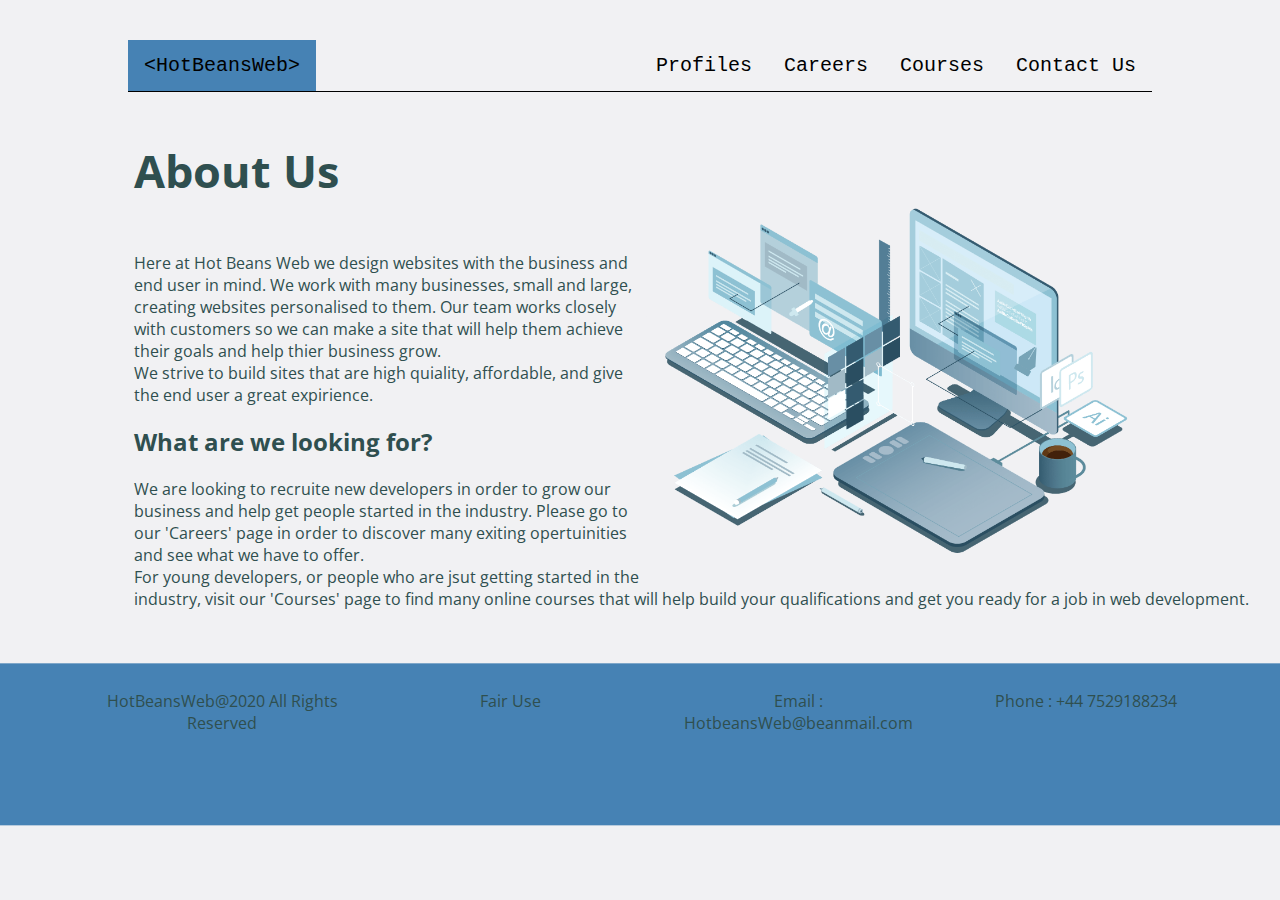
<file: index.html>
<!DOCTYPE html>
<head>
    <link rel="stylesheet" href="main.css">
    <link rel='stylesheet' media='screen and (max-width: 800px)' href='small.css' />
    <link rel="stylesheet" type="text/css" href="//fonts.googleapis.com/css?family=Open+Sans" />
    <meta name="viewport" content="width=device-width, initial-scale=1.0">
    <link rel="stylesheet" href="https://cdnjs.cloudflare.com/ajax/libs/font-awesome/4.7.0/css/font-awesome.min.css">
</head>
<html lang="en-UK">
    <title>Hot Beans Web</title>
    <body>
        <div class="navbar">
            <ul>
                <li style="float: left"><a href="index.html" class="active">&lt;HotBeansWeb&gt;</a></li>
                <li><a href="contact.index.html">Contact Us</a></li>
                <li><a href="courses.index.html">Courses</a></li>
                <li><a href="careers.index.html">Careers</a></li>
                <li><a href="profiles.index.html">Profiles</a></li>
            </ul> 
        </div>
        <div class="mobilenav">
            <div class="topnav">
            <a href="index.html" class="active" style="background-color: steelblue">&lt;HotBeansWeb&gt;</a>
            <div id="myLinks">
                <a href="profiles.index.html">Profiles</a>
                <a href="careers.index.html">Careers</a>
                <a href="courses.index.html">Courses</a>
                <a href="contact.index.html">Contact Us</a>
            </div>
            <a href="javascript:void(0);" class="icon" onclick="myFunction()">
            <i class="fa fa-bars"></i>
            </a>
            </div>
        </div>
        
        <div class="Home">
            <div class="Home-top">
                <img src="Wb.png">
                <h1>About Us</h1>
                <p>Here at Hot Beans Web we design websites with the business and end user in mind. We work with many businesses, small and large, creating websites personalised to them.
                Our team works closely  with customers so we can make a site that will help them achieve their goals and help thier business grow.
                <br> We strive to build sites that are high quiality, affordable, and give the end user a great expirience.</p>
                <h2>What are we looking for?</h2>
                <p>We are looking to recruite new developers in order to grow our business and help get people started in the industry.
                Please go to our 'Careers' page in order to discover many exiting opertuinities and see what we have to offer.
                <br>For young developers, or people who are jsut getting started in the industry, visit our 'Courses' page to find many online courses that will help build your qualifications and get you ready for a job in web development.
                </p>
            </div>
            <div class="Home-bottom">
                <div class="bottom-text"><p>HotBeansWeb@2020 All Rights Reserved</p></div>
                <div class="bottom-text"><p><a href="https://www.gov.uk/guidance/exceptions-to-copyright#teaching">Fair Use</a></p></div>
                <div class="bottom-text"><p>Email : HotbeansWeb@beanmail.com</p></div>
                <div class="bottom-text"><p>Phone : +44 7529188234</p></div>
                
            </div>
        </div>

        <script src="script.js">myFunction</script>
    </body>  
</html>
</file>
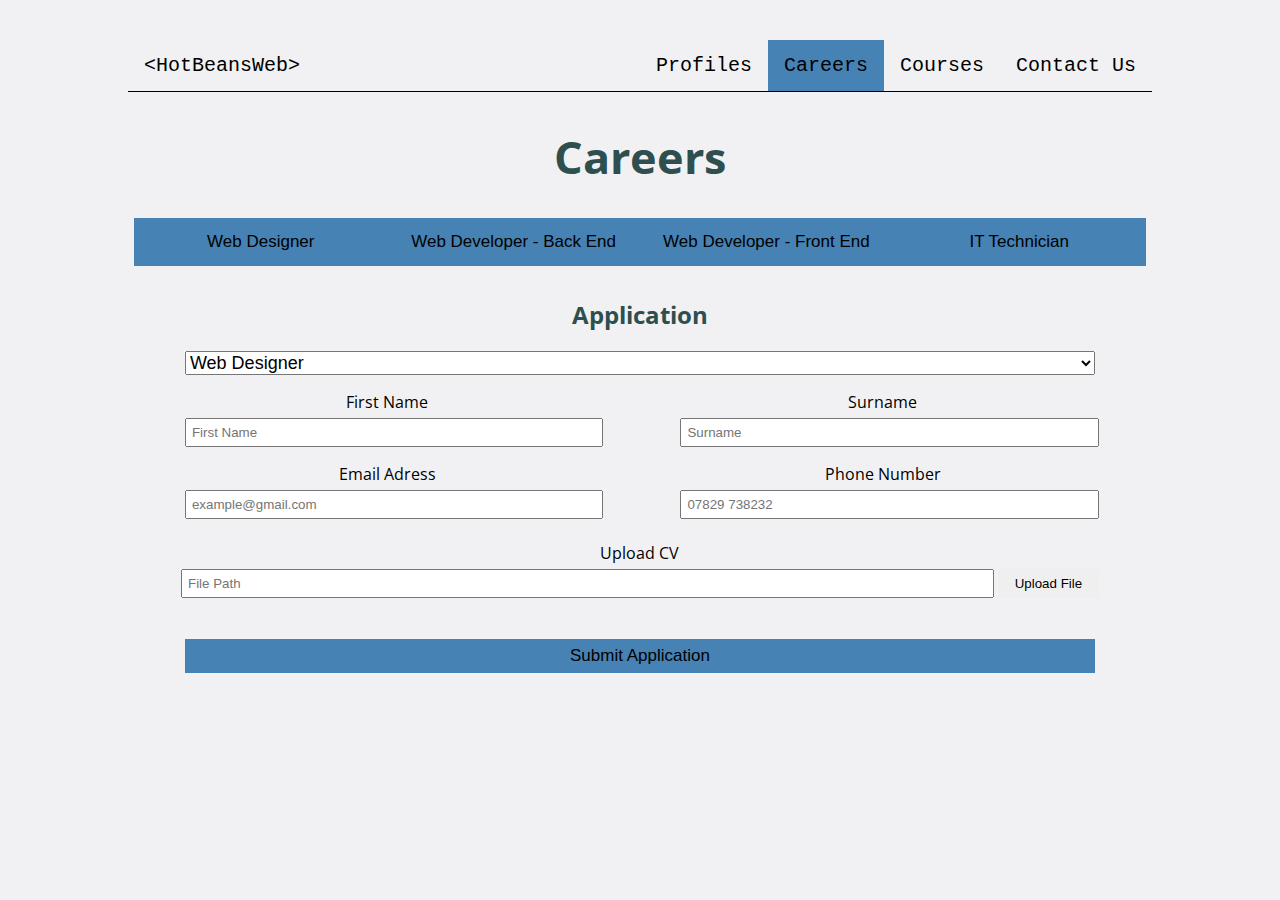
<file: careers.index.html>
<!DOCTYPE html>
<head>
    <link rel="stylesheet" href="main.css">
    <link rel='stylesheet' media='screen and (max-width: 800px)' href='small.css' />
    <link rel="stylesheet" type="text/css" href="//fonts.googleapis.com/css?family=Open+Sans"/>
        <link rel="stylesheet" href="https://cdnjs.cloudflare.com/ajax/libs/font-awesome/4.7.0/css/font-awesome.min.css">
</head>
<html lang="en-UK">
    <title>Careers</title>
    <body>
        <div class="navbar">
            <ul>
                <li style="float: left"><a href="index.html">&lt;HotBeansWeb&gt;</a></li>
                <li><a href="contact.index.html">Contact Us</a></li>
                <li><a href="courses.index.html">Courses</a></li>
                <li><a href="careers.index.html" class="active">Careers</a></li>
                <li><a href="profiles.index.html">Profiles</a></li>
            </ul> 
        </div>
        <div class="mobilenav">
            <div class="topnav">
            <a href="index.html" class="active" style="background-color: steelblue">&lt;HotBeansWeb&gt;</a>
            <div id="myLinks">
                <a href="profiles.index.html">Profiles</a>
                <a href="careers.index.html">Careers</a>
                <a href="courses.index.html">Courses</a>
                <a href="contact.index.html">Contact Us</a>
            </div>
            <a href="javascript:void(0);" class="icon" onclick="myFunction()">
            <i class="fa fa-bars"></i>
            </a>
            </div>
        </div>
        <div class="careers">
            <h1>Careers</h1>
            <div class="tab">
                <button class="tablinks" onclick="Job(event, 'WebDes')">Web Designer</button>
                <button class="tablinks" onclick="Job(event, 'WebDev-back')">Web Developer - Back End</button>
                <button class="tablinks" onclick="Job(event, 'WebDev-front')">Web Developer - Front End</button>
                <button class="tablinks" onclick="Job(event, 'ITTech')">IT Technician</button>
            </div>
            <div id="WebDes" class="tabcontent"  >
                <h3>Web Designer</h3>
                <p>Web Designers are responsible for designing a website, creating its look, layout and features. We are looking for web designers that can bring new, creative ideas to the table. You would be working closely with the rest of our development team and our customers to create and revamp innovative websites. </p>
                <h3>Experience</h3>
                <p>HTML<br>CSS<br>Adobe Illistrator<br>Adobe Photoshop</p>
            </div>

            <div id="WebDev-back" class="tabcontent">
                <h3>Web Developer - Back End</h3>
                <p>Back end developers are responsible for develpoing and maintaining the technology that powers wesbites servers and databases. You will be working with customers to understand thier needs, and comming up with effective and efficient coding solutions to meet them.</p> 
                <h3>Experience</h3>
                <p>HTML<br>JavaScript<br>PHP<br>SQL<br>Python</p>
            </div>

            <div id="WebDev-front" class="tabcontent">
                <h3>Web Developer - Front End</h3>
                <p>Front end developers bring the web designs to life by creating innovative user interfaces that give the best experience possible. They work closely with the desginers and back end developers to create a user interface that is visualy stunning and fufills its purpouse. </p>
                <h3>Experience</h3>
                <p>HTML<br>CSS<br>JavaScript<br>BootStrap</p>
            </div>
            <div id="ITTech" class="tabcontent">
                <h3>IT Technician</h3>
                <p>IT Technicians are vital to the business, maintaing our hardware and our networks to ensure they are always working properly and efficiently. IT techs must be able to diagnose and repair any problems with systems to ensure the business is running smoothly.</p>
                <h3>Experience</h3>
                <p>Degree in Computer Science / Relevant subject<br>Indepth Knowlege of Hardware and Software<br>Problem Solving Skills<br>Communication Skills<br>Prefered - Previous technician experience</p>
            </div>
            
            <script>
                function Job(evt, title) {
                    var i, tabcontent, tablinks;
                    tabcontent = document.getElementsByClassName("tabcontent");
                    for (i = 0; i < tabcontent.length; i++) {
                        tabcontent[i].style.display = "none";
                    }
                    tablinks = document.getElementsByClassName("tablinks");
                    for (i = 0; i < tablinks.length; i++) {
                        tablinks[i].className = tablinks[i].className.replace(" active", "");
                    }
                    document.getElementById(title).style.display = "block";
                    evt.currentTarget.className += " active";
                    }
            </script>
        </div>
        
        <div class="appform">
            <h2>Application</h2>
            <form>
                <select name="jobtile">
                    <option value="WebDesigner">Web Designer</option>
                    <option value="WebDev-Back">Web Developer - Back End</option>
                    <option value="WebDev-Front">Web Developer - Front End</option>
                    <option value="ITtech">IT Technician</option>
                </select><br>
                <div class="textincolumn-left">
                    <div class="textin">
                        First Name<br><input type="text" name="firstname" placeholder="First Name">
                    </div>
                    <div class="textin">
                        Email Adress<br><input type="text" name="email" placeholder="example@gmail.com">
                    </div>
                </div>
                <div class="textincolumn-right">
                    <div class="textin">
                        Surname<br><input type="text" name="surname" placeholder="Surname">
                    </div>
                    <div class="textin">
                        Phone Number <br><input type="text" name="phoneno" placeholder="07829 738232">
                    </div>
                </div>
                <div class="cv">
                    Upload CV<br>
                    <input id="txt" type = "text" placeholder="File Path" onclick ="javascript:document.getElementById('file').click();">
                    <input id="txt" type="button" value = "Upload File" 
                    onclick ="javascript:document.getElementById('file').click();">
                    <input id = "file" type="file" style='visibility: hidden;' name="img" onchange="ChangeText(this, 'txt');"/>
                </div>
                <input type="submit" value="Submit Application">
            </form>
        </div>
        
        <script src="script.js">myFunction, ChangeText</script>
    </body>   
</html>
</file>
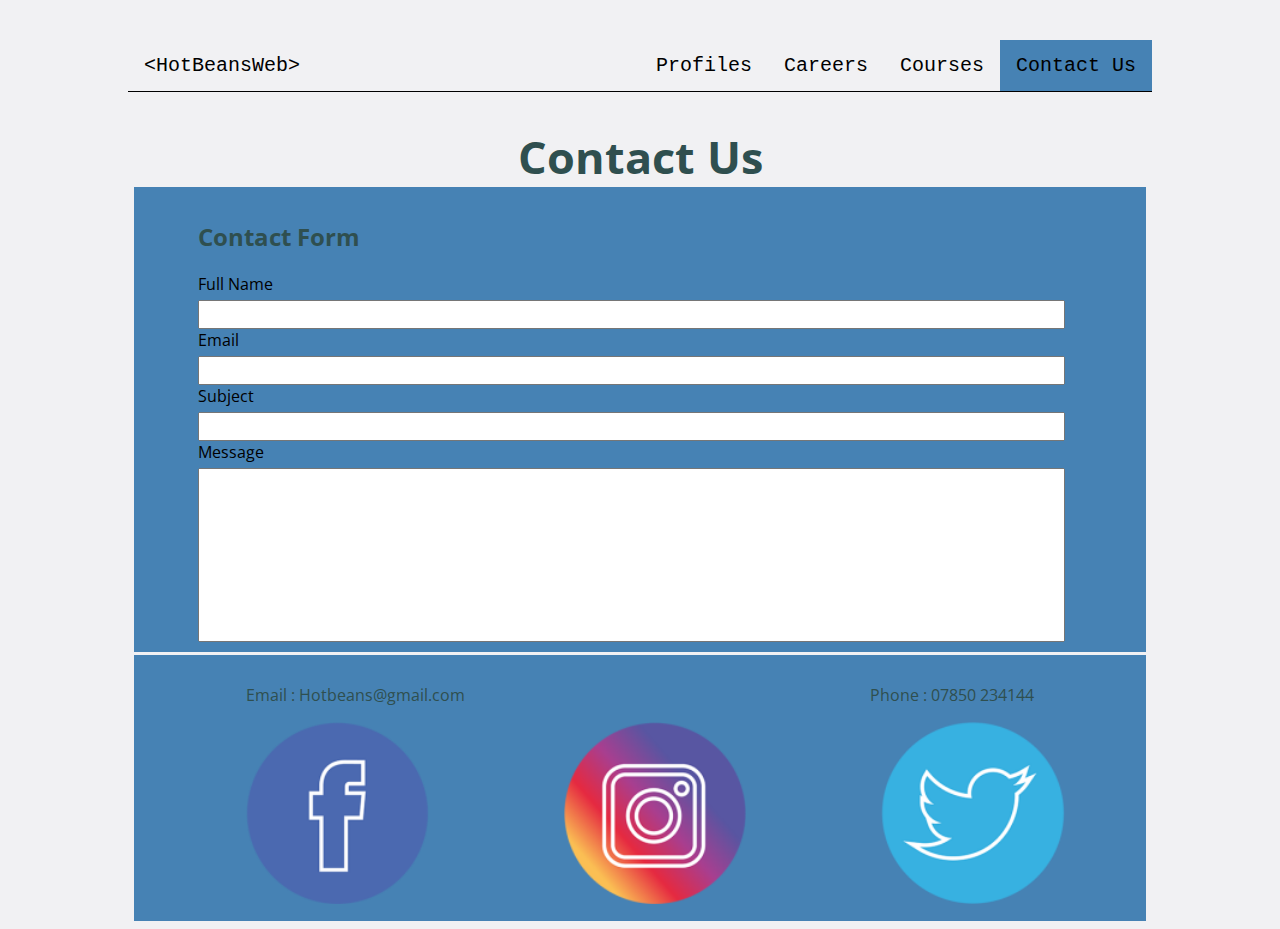
<file: contact.index.html>
<!DOCTYPE html>
<head>
    <link rel="stylesheet" href="main.css">
    <link rel='stylesheet' media='screen and (max-width: 800px)' href='small.css' />
    
    <link rel="stylesheet" type="text/css" href="//fonts.googleapis.com/css?family=Open+Sans" />
    <link rel="stylesheet" href="https://cdnjs.cloudflare.com/ajax/libs/font-awesome/4.7.0/css/font-awesome.min.css">
</head>
<html lang="en-UK">
    <title>Contact Us</title>
    <body>
        <div class="navbar">
            <ul>
                <li id="head" style="float: left"><a href="index.html">&lt;HotBeansWeb&gt;</a></li>
                <li><a href="contact.index.html" class="active" >Contact Us</a></li>
                <li><a href="courses.index.html">Courses</a></li>
                <li><a href="careers.index.html">Careers</a></li>
                <li><a href="profiles.index.html">Profiles</a></li>
            </ul> 
        </div>
        <div class="mobilenav">
            <div class="topnav">
            <a href="index.html" class="active" style="background-color: steelblue">&lt;HotBeansWeb&gt;</a>
            <div id="myLinks">
                <a href="profiles.index.html">Profiles</a>
                <a href="careers.index.html">Careers</a>
                <a href="courses.index.html">Courses</a>
                <a href="contact.index.html">Contact Us</a>
            </div>
            <a href="javascript:void(0);" class="icon" onclick="myFunction()">
            <i class="fa fa-bars"></i>
            </a>
            </div>
        </div>
        <div class="Contact">
            <div class="head">
                 <h1>Contact Us</h1>
            </div>
            
            <div class="ContactForm">
                <form>
                    <h2>Contact Form</h2>
                    Full Name<br><input type="text" name="Fullname"><br>
                    Email<br><input type="email" name="Email"><br>
                    Subject<br><input type="text" name="Subject"><br>
                    Message<br><input type="text" name="message" style="padding-bottom: 150px"><br>
                </form>
            </div>
            
            <div class="Contact-info">
                <div class="eandp">
                    <p>Email : Hotbeans@gmail.com</p>
                    <p>Phone : 07850 234144</p>
                </div>

                <div class="Contact-social">    
                    <a href="https://www.facebook.com/"><img src="facebook.png"></a>
                    <a href="https://www.instagram.com/?hl=en"><img src="Instagram.png"></a>
                    <a href="https://twitter.com/"><img src="Twitter.png"></a>
            </div>
            </div>
            
        </div>
        <script src="script.js">myFunction</script>
    </body>   
</html>
</file>
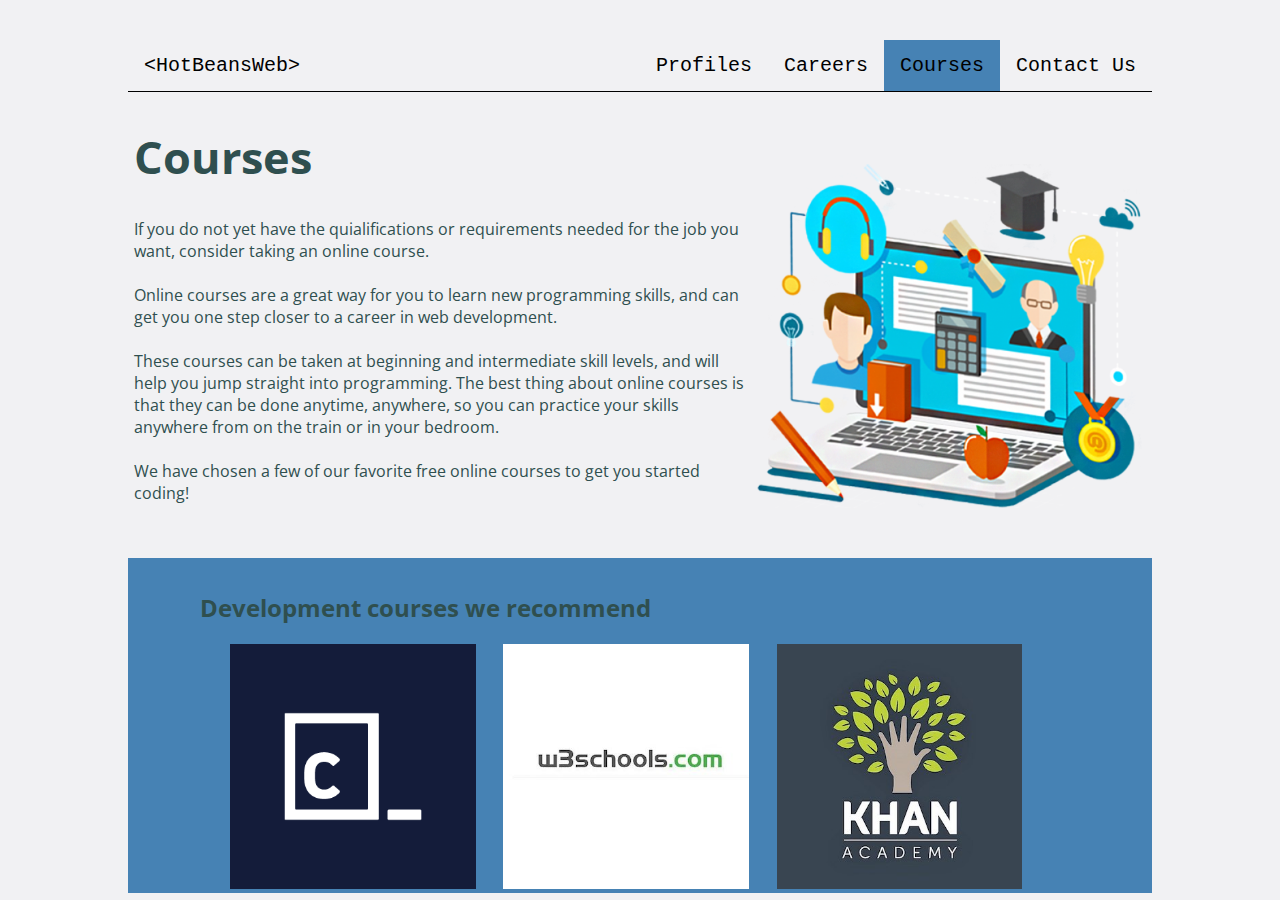
<file: courses.index.html>
<!DOCTYPE html>
<head>
    <link rel="stylesheet" href="main.css">
    <link rel='stylesheet' media='screen and (max-width: 800px)' href='small.css' />
    
    <link rel="stylesheet" type="text/css" href="//fonts.googleapis.com/css?family=Open+Sans"/>
    <link rel="stylesheet" href="https://cdnjs.cloudflare.com/ajax/libs/font-awesome/4.7.0/css/font-awesome.min.css">
</head>
<html lang="en-UK">
    <title>Courses</title>
    <body>
        <div class="navbar">
            <ul>
                <li style="float: left"><a href="index.html">&lt;HotBeansWeb&gt;</a></li>
                <li><a href="contact.index.html">Contact Us</a></li>
                <li><a href="courses.index.html" class="active">Courses</a></li>
                <li><a href="careers.index.html">Careers</a></li>
                <li><a href="profiles.index.html">Profiles</a></li>
            </ul> 
        </div>
        <div class="mobilenav">
            <div class="topnav">
            <a href="index.html" class="active" style="background-color: steelblue">&lt;HotBeansWeb&gt;</a>
            <div id="myLinks">
                <a href="profiles.index.html">Profiles</a>
                <a href="careers.index.html">Careers</a>
                <a href="courses.index.html">Courses</a>
                <a href="contact.index.html">Contact Us</a>
            </div>
            <a href="javascript:void(0);" class="icon" onclick="myFunction()">
            <i class="fa fa-bars"></i>
            </a>
            </div>
        </div>

        <div class="Courses">
            <div class="Courses-top">
                <img src="courses_img.png" style="width: 400px">
                <h1>Courses</h1>
                <p>If you do not yet have the quialifications or requirements needed for the job you want, consider taking an online course. <br><br>Online courses are a great way for you to learn new programming skills, and can get you one step closer to a career in web development.<br><br> These courses can be taken at beginning and intermediate skill levels, and will help you jump straight into programming. The best thing about online courses is that they can be done anytime, anywhere, so you can practice your skills anywhere from on the train or in your bedroom.  <br><br>We have chosen a few of our favorite free online courses to get you started coding!</p>
                
            </div>
            
            <div class="Courses-bottom">
                <h2>Development courses we recommend</h2>
                <div class="Courses-links">
                    <a href="https://www.codecademy.com/"><img src="Codeacadamy.png"></a>
                    <a href="https://www.w3schools.com"><img src="W3Schools.jpg"></a>
                    <a href="https://www.khanacademy.org/"><img src="khanacademy.jpg"></a>
                </div>
            </div>
        </div>
<script src="script.js">myFunction</script>
    </body>   
</html>
</file>
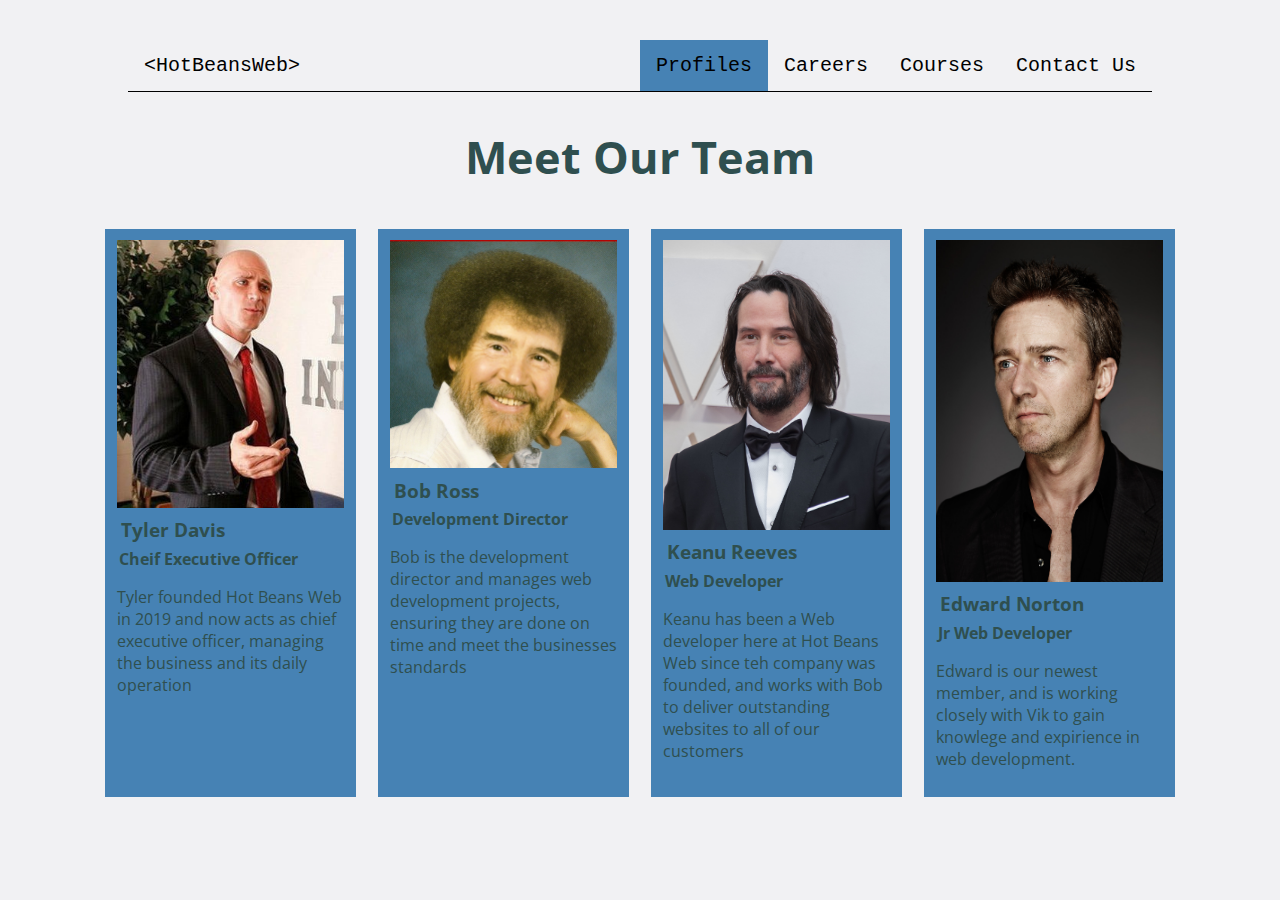
<file: profiles.index.html>
<!DOCTYPE html>
<head>
    <link rel="stylesheet" href="main.css">
    <link rel='stylesheet' media='screen and (max-width: 800px)' href='small.css' />
    
    <link rel="stylesheet" type="text/css" href="//fonts.googleapis.com/css?family=Open+Sans"/>
    <link rel="stylesheet" href="https://cdnjs.cloudflare.com/ajax/libs/font-awesome/4.7.0/css/font-awesome.min.css">
    
</head>
<html lang="en-UK">
    <title>Profiles</title>
    <body>
        <div class="navbar">
            <ul>
                <li style="float: left"><a href="index.html">&lt;HotBeansWeb&gt;</a></li>
                <li><a href="contact.index.html">Contact Us</a></li>
                <li><a href="courses.index.html">Courses</a></li>
                <li><a href="careers.index.html">Careers</a></li>
                <li><a href="profiles.index.html" class="active">Profiles</a></li>
            </ul> 
        </div>
        <div class="mobilenav">
            <div class="topnav">
            <a href="index.html" class="active" style="background-color: steelblue">&lt;HotBeansWeb&gt;</a>
            <div id="myLinks">
                <a href="profiles.index.html">Profiles</a>
                <a href="careers.index.html">Careers</a>
                <a href="courses.index.html">Courses</a>
                <a href="contact.index.html">Contact Us</a>
            </div>
            <a href="javascript:void(0);" class="icon" onclick="myFunction()">
            <i class="fa fa-bars"></i>
            </a>
            </div>
        </div>
        <div class="Profiles">
            <div class="head">
                 <h1>Meet Our Team</h1>
            </div>
            <div class="Profiles-row">  
                <div class="profile">
                    <img src="Tyler.jpg">
                    <div class="description">
                        <h4>Tyler Davis</h4>
                        <h5>Cheif Executive Officer</h5>
                        <p>Tyler founded Hot Beans Web in 2019 and now acts as chief executive officer, managing the business and its daily operation</p>
                    </div>
                </div>
                <div class="profile" >
                    <img src="bob.jpg">
                    <div class="description">
                        <h4>Bob Ross</h4>
                        <h5>Development Director</h5>
                        <p>Bob is the development director and manages web development projects, ensuring they are done on time and meet the businesses standards</p>
                    </div>
                </div>
                <div class="profile">
                    <img src="reeves.jpg">
                    <div class="description">
                        <h4>Keanu Reeves</h4>
                        <h5>Web Developer</h5>
                        <p>Keanu has been a Web developer here at Hot Beans Web since teh company was founded, and works with Bob to deliver outstanding websites to all of our customers</p>
                    </div>
                </div>
                <div class="profile">
                    <img src="norton.jpg">
                    <div class="description">
                        <h4>Edward Norton</h4>
                        <h5>Jr Web Developer</h5>
                        <p>Edward is our newest member, and is working closely with Vik to gain knowlege and expirience in web development. </p>
                    </div>
                </div>
            </div>
        </div>
        <script src="script.js">myFunction</script>
    </body>   
</html>
</file>
<file: main.css>
body{
    background-color: #f1f1f3
}



h1 { 
    font-family: "Open Sans"; font-size: 45px; font-style: normal;
    color: darkslategrey;   
}
h2 {
    color : darkslategrey;
    font-family: "Open Sans"; font-style: normal;
}

h4{
    color: darkslategrey;
    font-family: "Open Sans"; font-style: normal;
}
h5{
    color: darkslategrey;
    font-family: "Open Sans"; font-style: normal;
}
p {
    color: darkslategrey;
    font-family: "Open Sans"; font-style: normal;
}




@media only screen and (min-width:881px){
    /*Navigation*/
    ul {
        list-style-type: none;
        padding: 0;
        overflow:hidden;
        width: 80%;
        position: fixed;
        left: 50%;
        transform: translate(-50%);
        border-bottom: 1px solid black;
        margin: 0;
        top:0;
        padding-top: 40px;
        background-color: #f1f1f3
    }
    li {
        float: right;
    }

    li a {
        display: block;
        text-align: center;
        padding: 14px 16px;
        text-decoration: none;
        font-family: "Courier New", Courier, monospace;
        font-size: 20px;
        color: black;
    }
    li a:hover{
        background-color: steelblue;
    }
    li a.active{
        background-color: steelblue;
    }
    .topnav{
        display: none;
    }
    
    /*Home*/
    .Home{
        margin-top: 140px;
    }
    .Home h1{
        margin-left :10%;
        margin-bottom: 4%;
    }
    .Home p{
        margin-left: 10%;
    }
    .Home-top h2{
        margin-left: 10%;
    }
    .Home a{
        text-decoration: none;
        color: darkslategray;
    }
    .Home-bottom{
        position: absolute;
        left: 50%;
        transform: translate(-50%,7%);
        width: 90%;
        padding-left: 5%;
        padding-right: 5%;
        height: 18%;
        margin-top: 2%;
        background-color: steelblue;
        display: flex;
        flex-direction: row;
        justify-content: center; 
    }  
    .bottom-text{
        margin-top: 1%;
        width: 350px;
        text-align: center
    }
    
    .Home-top img{
        float: right;
        width:500px;
        margin-right: 10%;
        padding-top: 3%;
    }
    /*Profiles*/
    .Profiles { 
        margin-top: 10%;
    }
    .Profiles h4{
        font-size: 120%;
        margin: 2%;
    }
    .Profiles h5{
        font-size: 100%;
        margin :1%;
    }
    .head{
        text-align: center
    }
    
    .Profiles-row{
        display: flex;
        flex-direction: row;
        flex-wrap: wrap;
        justify-content: center;
        width: 90%;
        margin-left: 5%;
    }
    .profile{
        width: 20%;
        background-color: steelblue;
        padding: 1%;
        margin: 1%
    }
    .profile img{
        width: 100%;
    }
    /*Courses*/
    .Courses{
        margin-top: 10%;
    }
    .Courses h1{
        margin-left :10%;
    }
    .Courses p{
        margin-left: 10%;
    }
    .Courses-top h2{
        margin-left: 10%;
    }   
    .Courses-bottom{
        position: absolute;
        left: 50%;
        transform: translate(-50%);
        width: 80%;
        margin-top: 3%;
        padding-top: 1%;
        background-color: steelblue;
    }  
    .Courses-bottom h2{
        padding-left: 7%;
    }
    .Courses-top img{
        float: right;
        width: 500px;
        margin-right: 10%;
        padding-top: 3%;
    }

    .Courses-links{
        display: flex;
        flex-direction: row;
        justify-content: center;
        width: 80%;
        margin-left: 10%;
    }
    .Courses-links img{
        width: 90%;

    }
    
    /*Careers*/
    .careers{
        margin-top:10%;
    }
    .careers h1{

        text-align: center;
    }
    .careers h2{
        margin-left :10%;
    }

    .tab {
        margin-left :10%;
        margin-right: 10%;
        overflow: hidden;
    }

    .tab button {
        background-color: steelblue;
        width: 25%;
        float: left;
        border: none;
        outline: none;
        padding: 14px 16px;
        font-size: 17px;
    }

    .tab button:hover {
        background-color: lightgray;
    }

    .tab button.active {
        background-color: lightgray;
    }

    .tabcontent {
        display: none;
        color : darkslategrey;
        font-family: "Open Sans"; font-style: normal;
        padding: 6px 12px;
        border: 1px solid #ccc;
        border-top: none;
        margin-left :10%;
        margin-right: 10%;
        background-color: lightgray;
    }
    
    .appform{
        padding-top: 1%;
        width: 80%;
        margin-left: 10%;
        font-family: "Open Sans"; font-style: normal;
        
    }
    .appform h2{
        text-align: center;
    }
    
    .appform select {
        width: 90%;
        margin-left:5%;
        font-size: 18px;
    }
    
    .textincolumn-left{
        width: 40%;
        float: left;
        margin-left: 5%;
    }
    .textincolumn-right{
        width: 40%;
        float: right;
        margin-right: 6%;
    }
    .textin{
        margin-top: 4%;
        text-align: center;
    }
    
    .appform input[type=text]{
        width: 100%;
        padding: 5px;
        margin-top: 5px;
    }
    .appform input[type=file]{
        margin-top:20px;
        margin-left: 5%;
        width: 100%;
    }
    .cv{
        display: inline-block;
        text-align: center;
        width: 100%;
        margin-top: 23px;
    }
    .cv input[type=text]{
        width:79%;
        margin-top: 5px;
    }
    .cv input[type=button]{
        border: none;
        width: 10%;
        padding: 7px;
        margin-top: 5px;
    }
    .appform input[type=submit]{
        width: 90%;
        margin-left: 5%;
        padding: 7px;
        border: none;
        font-size: 17px;
        margin-bottom: 30px;
        background-color: steelblue
    }
    
    /*Contact Page*/
    .Contact{
        margin-top: 10%;
    }
    .Contact h1{
        margin-bottom: 0;
    }
    .Contact-social {
        display: flex;
        flex-wrap: wrap;
        justify-content: center;
        justify-content: space-between;
        padding-left: 10%;
        padding-right: 10%;
    }
    
    .Contact img{
        width: 120%;
    }
    .eandp{
        display: flex;
        justify-content: space-between;
        padding-right: 10%;
        padding-left: 10%;
    }
    .Contact-info {
        text-align: center;
        font-size: 100%;
        margin-left: 10%;
        margin-right: 10%;
        background-color: steelblue;
        padding: 1%;
        margin-top: 0.25%;
    }
    .ContactForm{
        padding-top: 1%;
        background-color: steelblue;
        margin-left: 10%;
        margin-right: 10%;
        padding-left: 5%;
        padding-bottom: 10px;
        font-family: "Open Sans"; font-style: normal;
    }
    .ContactForm input[type=text], input[type=email]{
        width: 90%;
        padding: 5px;
        margin-top: 5px;
    }
}
</file>
<file: small.css>
body{
    /*background-color: #1f2833;*/
    background-color: #f1f1f3
}


h1 { 
    font-family: "Open Sans"; font-size: 45px; font-style: normal;
    color: darkslategrey;  
}
h2 {
    color : darkslategrey;
    font-family: "Open Sans"; font-style: normal;
}

h4{
    color: darkslategrey;
    font-family: "Open Sans"; font-style: normal;
}
h5{
    color: darkslategrey;
    font-family: "Open Sans"; font-style: normal;
}
p {
    color: darkslategrey;
    font-family: "Open Sans"; font-style: normal;
}


body{ 
}
/*Navigation*/
ul {
   display: none;
 }

.topnav {
    overflow: hidden;
    position: fixed;
    top: 0;
    left: 50%;
    transform: translate(-50%);
    width: 100%;
}

.topnav #myLinks {
    display: none;
}

.topnav a {
    color: black;
    padding: 14px 16px;
    text-decoration: none;
    font-size: 25px;
    display: block;
    background-color: #f1f1f3;
    font-family: "Courier New", Courier, monospace;
}
.topnav a.icon {
    display: block;
    position: absolute;
    background-color: steelblue;
    right: 0;
    top: 0;
}

.topnav a:hover {
    background-color: steelblue;
    color: black;
}



/*Home*/
.Home h1{
    margin-left :1%;
    text-align: center;
}
.Home p{
    margin-left: 1%;
}
    
.Home-top h2{
    margin-left: 1%;
    text-align: center;
}
.Home-bottom{
    position: absolute;
    left: 50%;
    transform: translate(-50%);
    width: 100%;
    margin-top: 3%;
    padding-bottom:10%;
    padding-top: 1%;
    background-color: steelblue;
} 
.Home-bottom{
    display: flex;
    flex-direction: row;
    flex-wrap: wrap;
    text-align: center
}
.bottom-text, .bottom-text a{
    width: 50%; 
    text-decoration: none;
    color: black
}
.Home-top img{
    width: 100%;
    margin-top: 9%;
}
/*Profiles*/
.head{
    text-align: center;
    margin-top: 13%;
}
.profile{
    background-color: steelblue;
    display: flex;
    margin-bottom: 2%;
}
.profile img{
    width:40%;
    padding-right:2%
}
.profile h5, h4,p{
    margin-top: 4%;
    margin-bottom: 2%
}
.profile p{
    font-size: 13px;
}
/*careers*/
.careers h1{
    text-align: center;
    margin-top: 13%;
}
.tab {
    overflow: hidden;
}
.tab button {
    background-color: steelblue;
    width: 25%;
    float: left;
    border: none;
    outline: none;
    padding: 14px 16px;
    height: 80px;
    font-size: 17px;
}
.tab button:hover {
    background-color: lightgray;
}
.tab button.active {
    background-color: lightgray;
}
.tabcontent {
    display: none;
    color : darkslategrey;
    font-family: "Open Sans"; font-style: normal;
    padding: 6px 12px;
    border: 1px solid #ccc;
    border-top: none;
    background-color: lightgray;
}
.appform{
    padding-top: 1%;
    width: 100%;
    font-family: "Open Sans"; font-style: normal;   
}
.appform h2{
    text-align: center;
}
.appform select {
    width: 92%;
    margin-left:5%;
    font-size: 18px;
}
.textincolumn-left{
    width: 40%;
    float: left;
    margin-left: 5%;
}
.textincolumn-right{
    width: 40%;
    float: right;
    margin-right: 6%;
}
.textin{
    margin-top: 4%;
    text-align: center;
}
.appform input[type=text]{
    width: 100%;
    padding: 5px;
    margin-top: 5px;
}
.appform input[type=file]{
    margin-top:20px;
    margin-left: 5%;
    width: 90%;
}
.cv{
    display: inline-block;
    text-align: center;
    width: 100%;
    margin-top: 23px;
}
.cv input[type=text]{
    width:66%;
    margin-top: 5px;
}
.cv input[type=button]{
    border: none;
    width: 20%;
    padding: 7px;
    margin-top: 5px;
}
.appform input[type=submit]{
    width: 90%;
    margin-left: 5%;
    padding: 7px;
    border: none;
    font-size: 17px;
    margin-bottom: 30px;
    background-color: steelblue
}
/*contact*/

.Contact-social {
    display: flex;
    flex-direction: row;
    justify-content: center;
    padding-top: 2%;
}
.Contact-social img{
    width: 95%;
}
.Contact-info {
    text-align: center;
    font-size: 100%;
    margin-left: 5%;
    margin-right: 5%;
    background-color: steelblue;
    padding: 1%;
    margin-top: 2%;
}
.Contact p{
    color: black;
}
.ContactForm{
    padding-left: 5%;
    font-family: "Open Sans"; font-style: normal;
    padding-bottom: 3%;
    padding-top: 1%;
}
.ContactForm input[type=text], input[type=email]{
    width: 92%;
    padding: 7px;
}
/*Courses*/
.Courses h1{
    text-align: center;
    margin-top: 13%;
}
.Courses p{
    margin-left: 1%;
}  
.Courses-bottom{
    position: absolute;
    left: 50%;
    transform: translate(-50%);
    width: 100%;
    margin-top: 3%;
    background-color: steelblue;
    padding-left: 2%
}  
.Courses-bottom h2{
    text-align: center;
}
.Courses-top img{
    display: none;
}
.Courses-links img{
    width: 32%;
}
</file>
